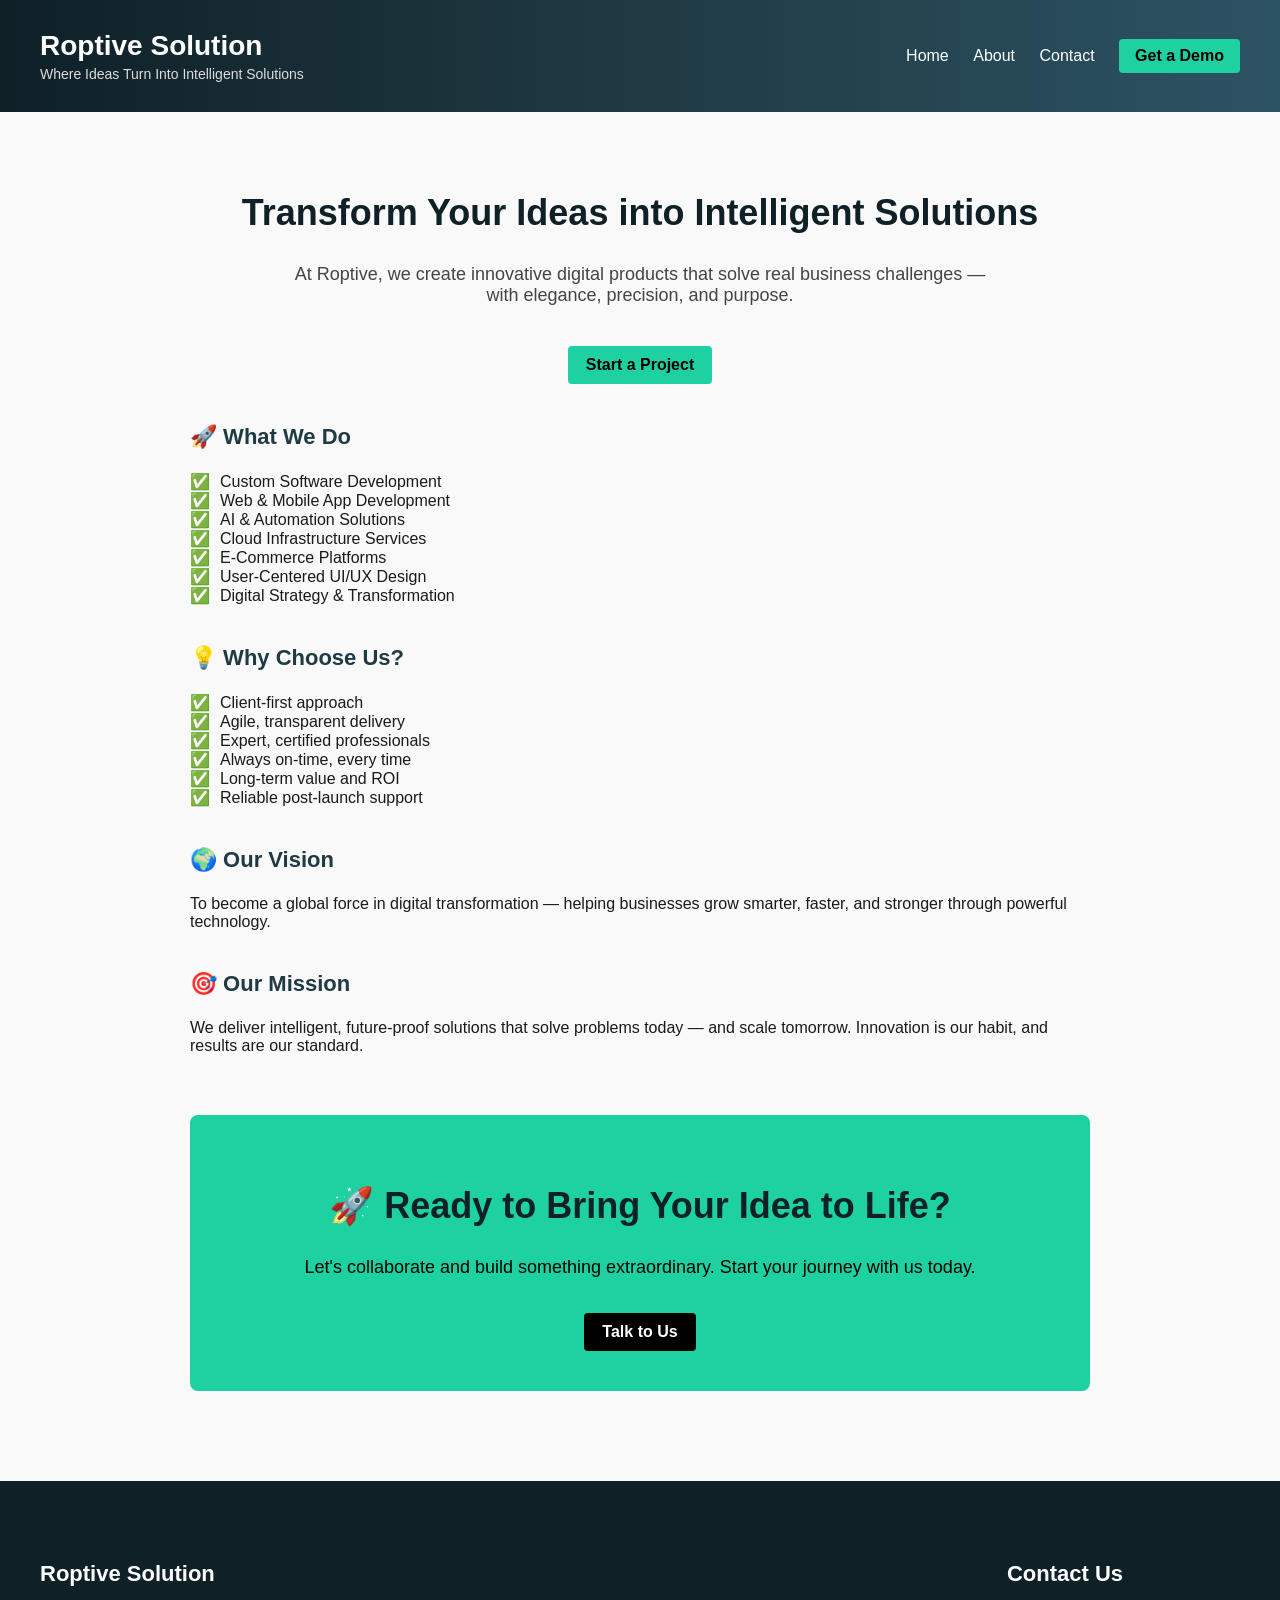
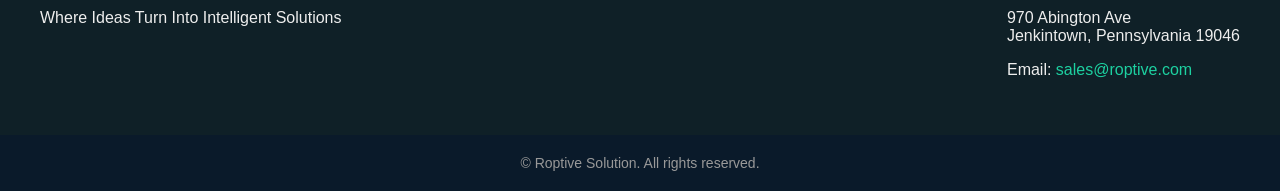
<file: index.html>
<!DOCTYPE html>
<html lang="en">
<head>
  <meta charset="UTF-8">
  <title>Roptive Solution | Smart Digital Innovation Partner</title>
  <meta name="viewport" content="width=device-width, initial-scale=1.0">
  <meta name="description" content="Roptive Solution delivers smart, scalable digital products and IT services that empower startups and enterprises to innovate confidently.">
  <meta name="keywords" content="Roptive, software development, AI solutions, digital transformation, cloud, automation, IT services">
  <meta name="author" content="Roptive Solution">
  <meta property="og:title" content="Roptive Solution">
  <meta property="og:description" content="Where Ideas Turn Into Intelligent Solutions. Let's build something impactful.">
  <meta property="og:type" content="website">
  <meta property="og:url" content="https://roptive.com">
  <meta property="og:image" content="https://roptive.com/logo.png"> <!-- Replace with your real logo -->

  <style>
    body {
      margin: 0;
      font-family: "Segoe UI", Tahoma, Geneva, Verdana, sans-serif;
      background-color: #f9f9f9;
      color: #1a1a1a;
    }

    header {
      background: linear-gradient(to right, #0f2027, #203a43, #2c5364);
      color: #fff;
      padding: 30px 40px;
      display: flex;
      justify-content: space-between;
      align-items: center;
      flex-wrap: wrap;
    }

    header .brand h1 {
      margin: 0;
      font-size: 28px;
    }

    header .brand p {
      margin: 4px 0 0;
      font-size: 14px;
      color: #ddd;
    }

    nav a {
      color: #fff;
      text-decoration: none;
      margin-left: 20px;
      font-weight: 500;
      transition: color 0.2s;
    }

    nav a:hover {
      color: #1dd1a1;
    }

    nav a.button {
      background-color: #1dd1a1;
      color: #000;
      padding: 8px 16px;
      border-radius: 4px;
      font-weight: bold;
    }

    main {
      padding: 50px 40px;
      max-width: 900px;
      margin: 0 auto;
    }

    h2 {
      font-size: 36px;
      color: #0f2027;
    }

    h3 {
      font-size: 22px;
      margin-top: 40px;
      color: #203a43;
    }

    ul {
      list-style: none;
      padding-left: 0;
    }

    ul li::before {
      content: "✅";
      margin-right: 10px;
      color: green;
    }

    section {
      margin-bottom: 40px;
    }

    .button {
      background-color: #1dd1a1;
      color: #000;
      padding: 10px 18px;
      border-radius: 4px;
      font-weight: bold;
      text-decoration: none;
      display: inline-block;
    }

    .cta-section {
      background: #1dd1a1;
      color: #000;
      padding: 40px;
      border-radius: 8px;
      margin-top: 60px;
      text-align: center;
    }

    footer {
      background: #0f2027;
      color: #eee;
      padding: 40px;
      display: flex;
      justify-content: space-between;
      flex-wrap: wrap;
    }

    footer h3 {
      color: #fff;
    }

    footer a {
      color: #1dd1a1;
      text-decoration: none;
    }

    .footer-bottom {
      background-color: #0a1a2a;
      text-align: center;
      padding: 20px;
      font-size: 14px;
      color: #999;
    }

    @media (max-width: 700px) {
      header, footer {
        flex-direction: column;
        text-align: center;
      }

      nav {
        margin-top: 20px;
      }
    }
  </style>
</head>

<body>

<header>
  <div class="brand">
    <h1>Roptive Solution</h1>
    <p>Where Ideas Turn Into Intelligent Solutions</p>
  </div>
  <nav>
    <a href="#">Home</a>
    <a href="#">About</a>
    <a href="#">Contact</a>
    <a href="#" class="button">Get a Demo</a>
  </nav>
</header>

<main>
  <section style="text-align: center;">
    <h2>Transform Your Ideas into Intelligent Solutions</h2>
    <p style="font-size: 18px; color: #444; max-width: 700px; margin: 20px auto;">
      At Roptive, we create innovative digital products that solve real business challenges — with elegance, precision, and purpose.
    </p>
    <a href="#" class="button" style="margin-top: 20px;">Start a Project</a>
  </section>

  <section>
    <h3>🚀 What We Do</h3>
    <ul>
      <li>Custom Software Development</li>
      <li>Web & Mobile App Development</li>
      <li>AI & Automation Solutions</li>
      <li>Cloud Infrastructure Services</li>
      <li>E-Commerce Platforms</li>
      <li>User-Centered UI/UX Design</li>
      <li>Digital Strategy & Transformation</li>
    </ul>
  </section>

  <section>
    <h3>💡 Why Choose Us?</h3>
    <ul>
      <li>Client-first approach</li>
      <li>Agile, transparent delivery</li>
      <li>Expert, certified professionals</li>
      <li>Always on-time, every time</li>
      <li>Long-term value and ROI</li>
      <li>Reliable post-launch support</li>
    </ul>
  </section>

  <section>
    <h3>🌍 Our Vision</h3>
    <p>
      To become a global force in digital transformation — helping businesses grow smarter, faster, and stronger through powerful technology.
    </p>
  </section>

  <section>
    <h3>🎯 Our Mission</h3>
    <p>
      We deliver intelligent, future-proof solutions that solve problems today — and scale tomorrow. Innovation is our habit, and results are our standard.
    </p>
  </section>

  <section class="cta-section">
    <h2>🚀 Ready to Bring Your Idea to Life?</h2>
    <p style="font-size: 18px; max-width: 700px; margin: 20px auto;">
      Let's collaborate and build something extraordinary. Start your journey with us today.
    </p>
    <a href="#" class="button" style="background: #000; color: #fff; margin-top: 15px;">Talk to Us</a>
  </section>
</main>

<footer>
  <div>
    <h3>Roptive Solution</h3>
    <p>Where Ideas Turn Into Intelligent Solutions</p>
  </div>
  <div>
    <h3>Contact Us</h3>
    <p>970 Abington Ave<br>Jenkintown, Pennsylvania 19046</p>
    <p>Email: <a href="mailto:sales@roptive.com">sales@roptive.com</a></p>
  </div>
</footer>

<div class="footer-bottom">
  © Roptive Solution. All rights reserved.
</div>

</body>
</html>
</file>
